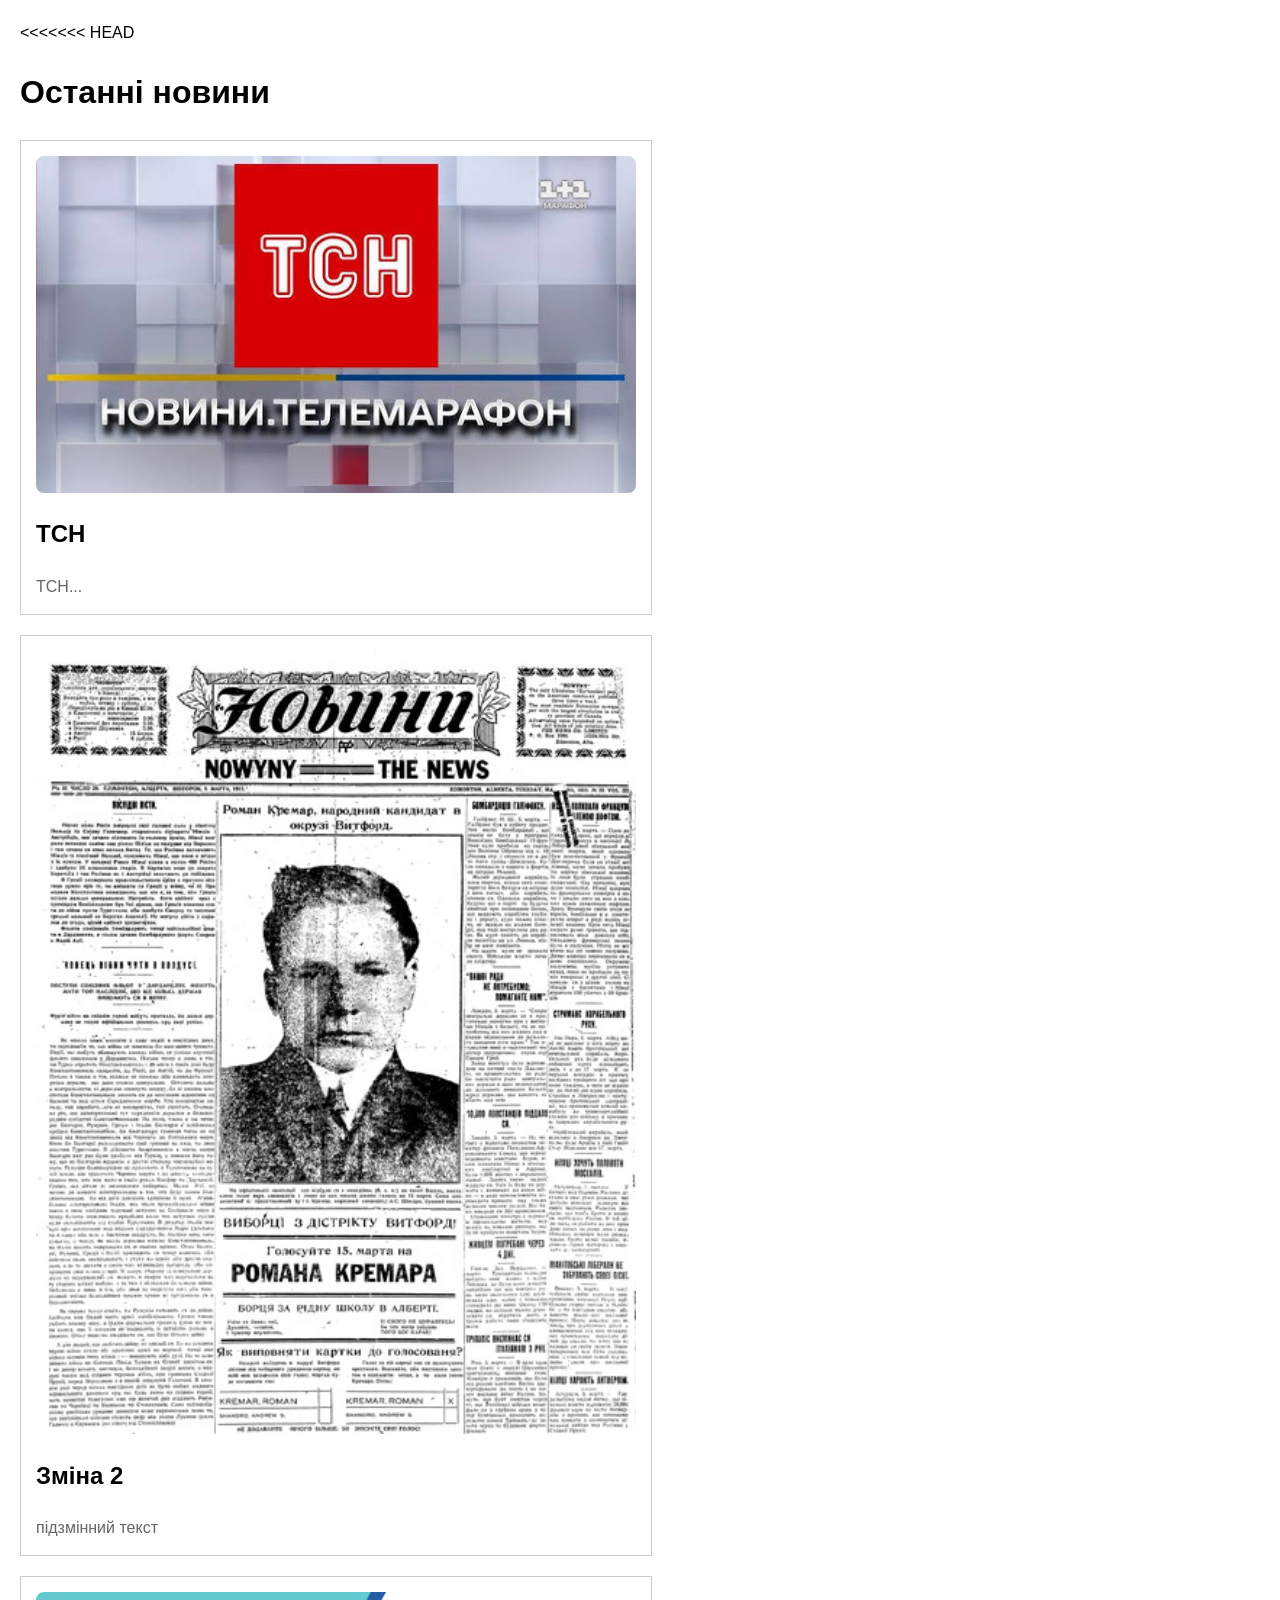
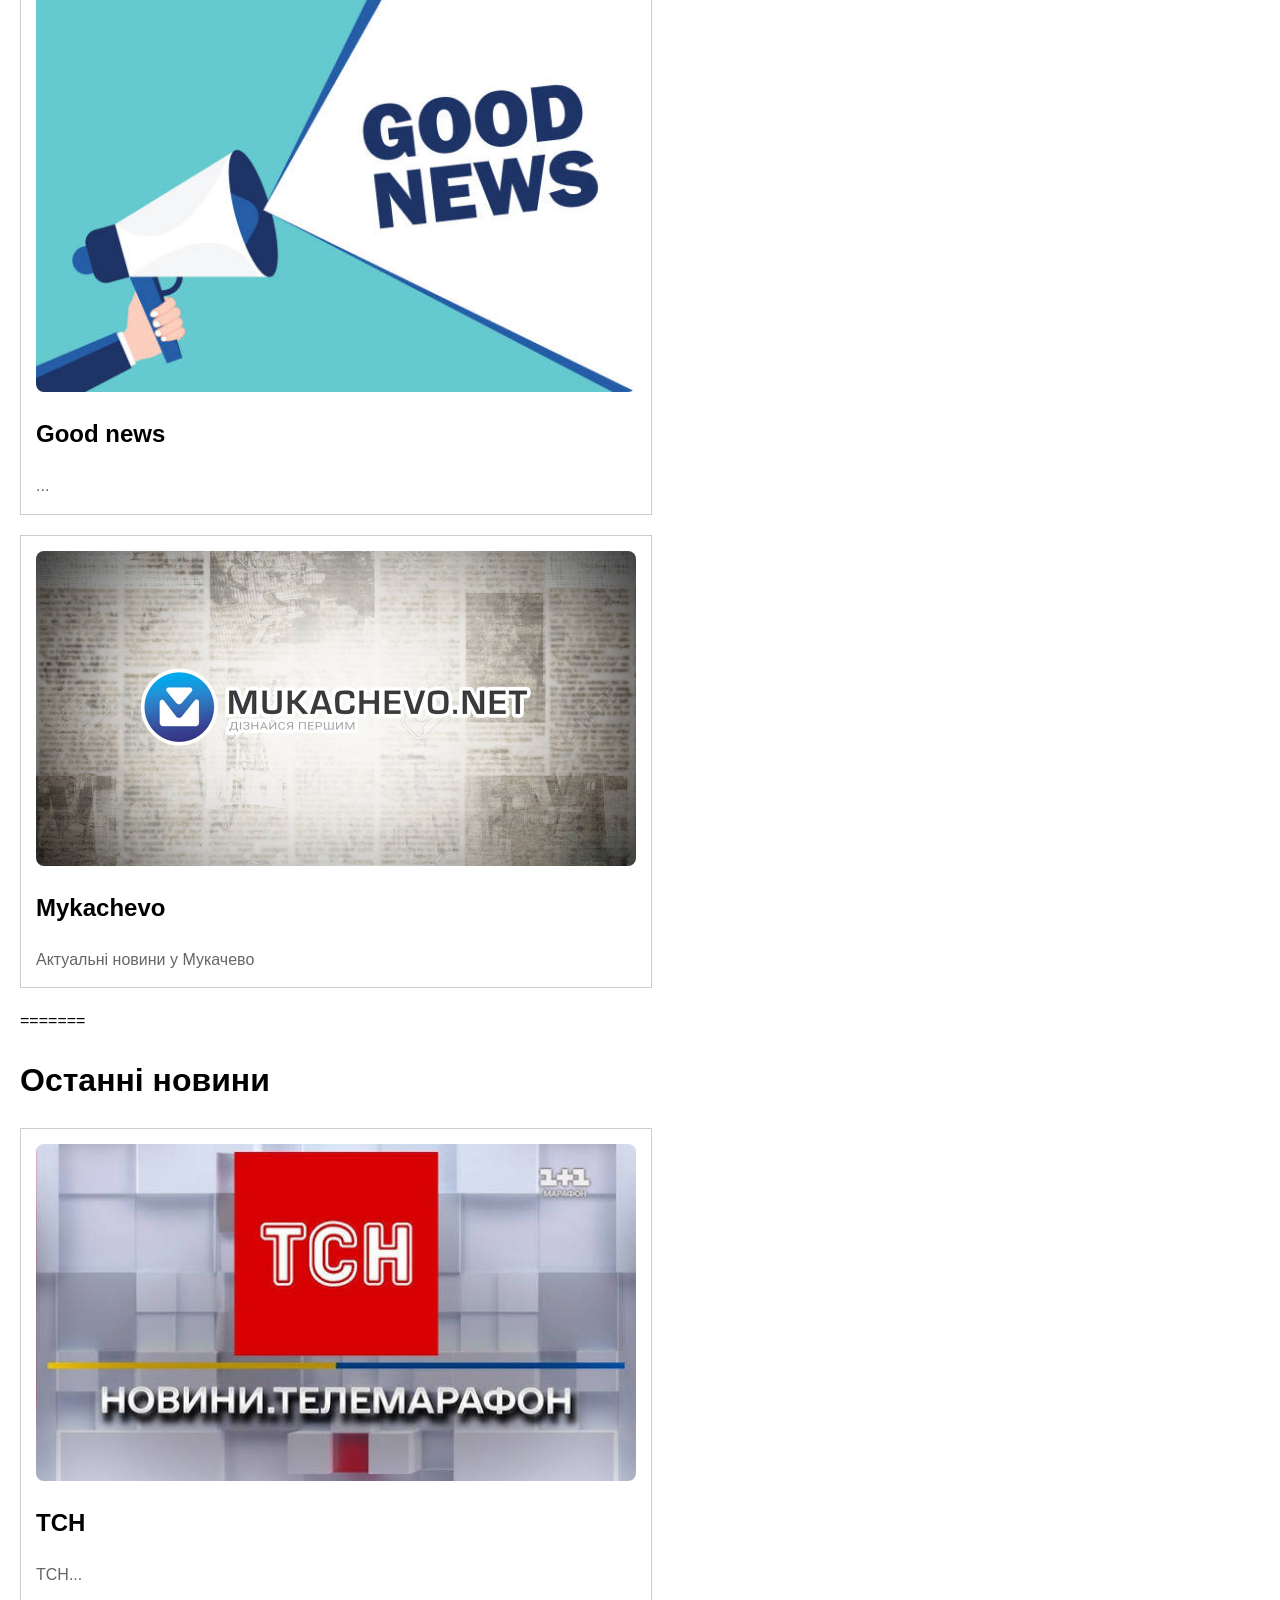
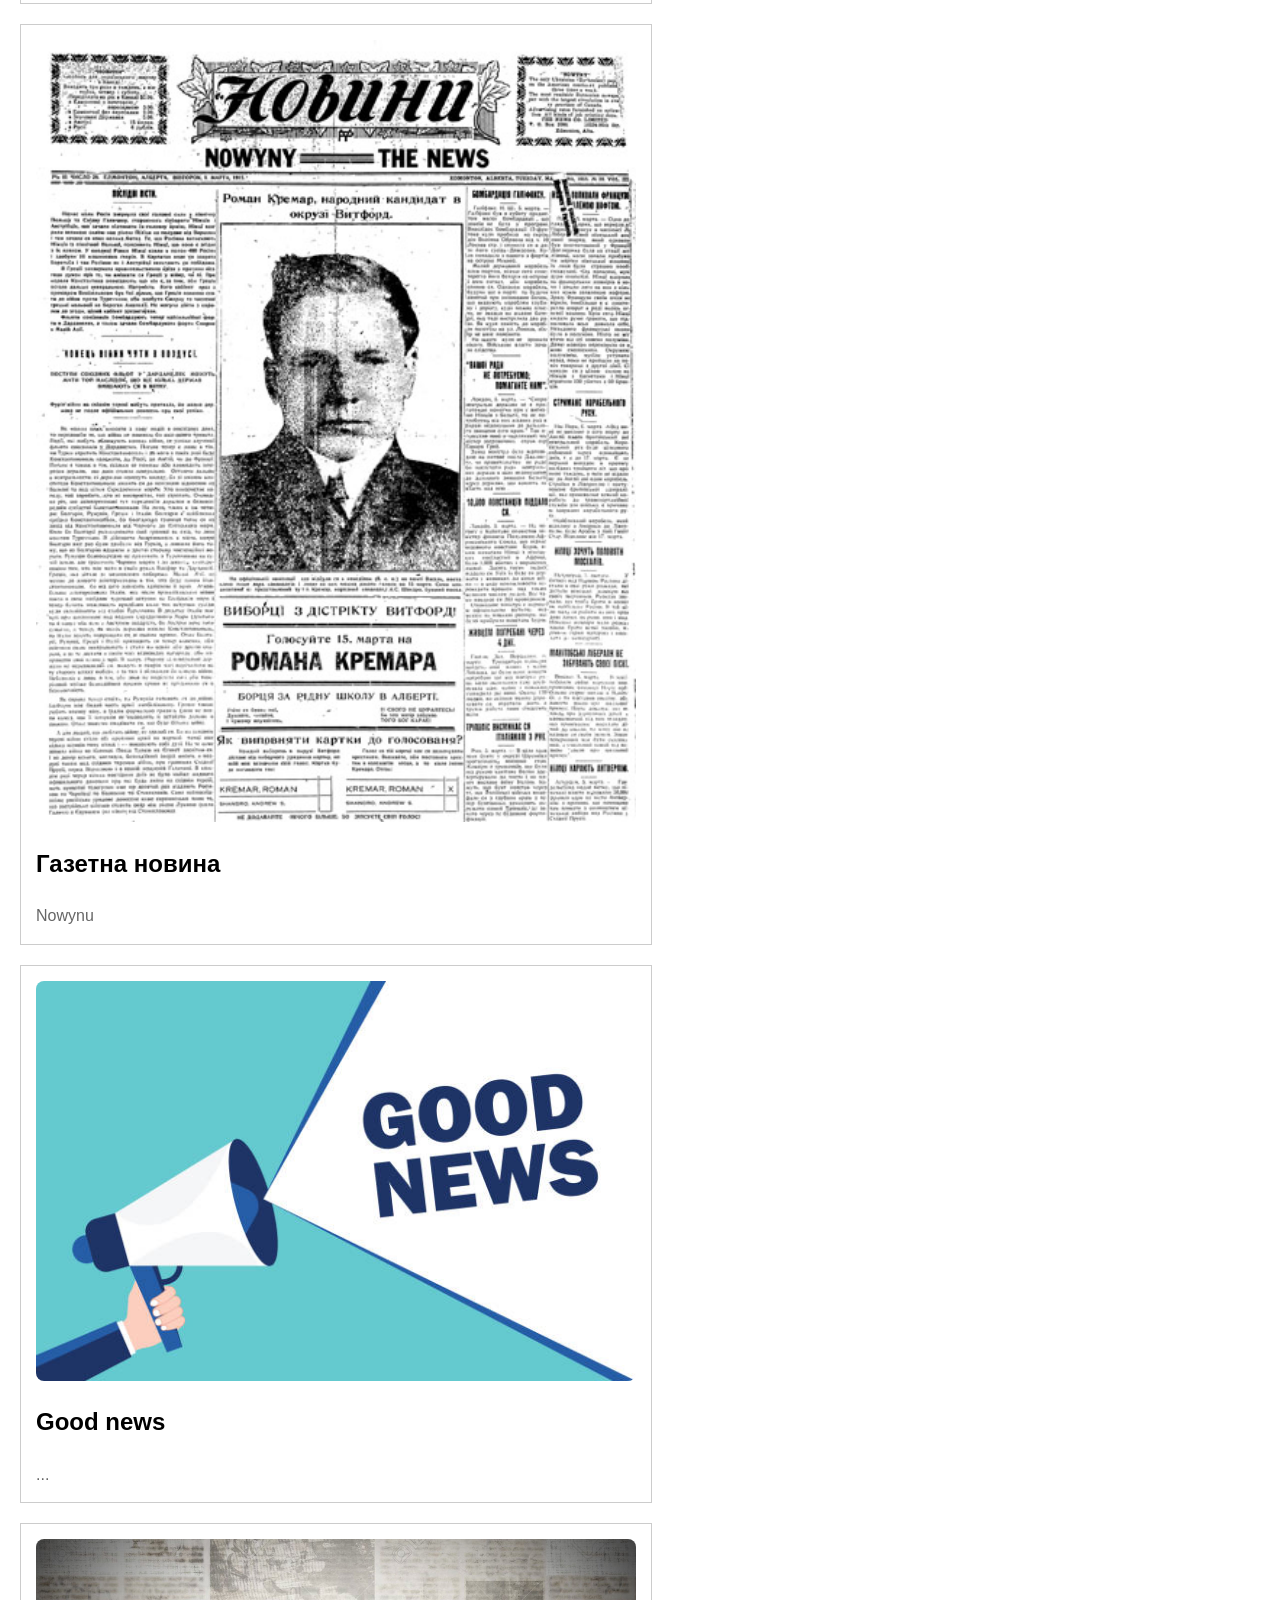
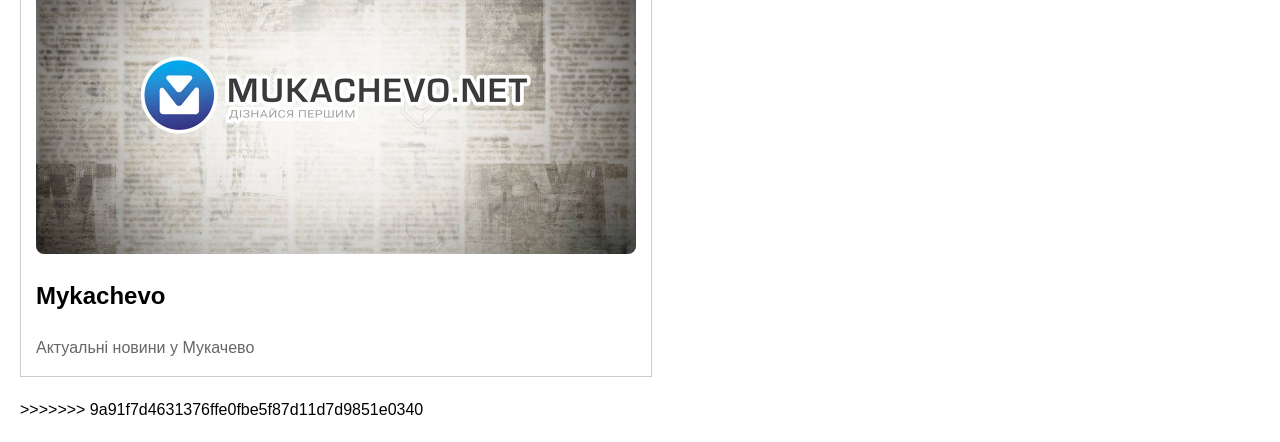
<file: index.html>
<!DOCTYPE html>
<html lang="uk">
<head>
    <meta charset="UTF-8">
    <link rel="stylesheet" href="style.css">
    <title>Актуальні події: Новини сьогодні</title>
</head>
<body>
<<<<<<< HEAD
<header><h1>Останні новини</h1></header>
<main>
    <article class="news-item">
        <img src="images/images.jfif" alt="Новина 1">
        <h2>ТСН</h2>
        <p>ТСН...</p>
    </article>
    <article class="news-item">
        <img src="images/new2.jpg" alt="Новина 2">
        <h2>Зміна 2</h2>
        <p>підзмінний текст</p>
    </article>
    <article class="news-item">
        <img src="images/new3.jpg" alt="Новина 3">
        <h2>Good news</h2>
        <p>...</p>
    </article>
    <article class="news-item">
        <img src="images/mykachevo.jpg" alt="Новина 4">
        <h2>Mykachevo</h2>
        <p>Актуальні новини у Мукачево</p>
    </article>
</main>
=======
    <header><h1>Останні новини</h1></header>
    <main>
        <article class="news-item">
            <img src="images/images.jfif" alt="Новина 1">
            <h2>ТСН</h2>
            <p>ТСН...</p>
        </article>
        <article class="news-item">
            <img src="images/new2.jpg" alt="Новина 2">
            <h2>Газетна новина</h2>
            <p>Nowynu</p>
        </article>
        <article class="news-item">
            <img src="images/new3.jpg" alt="Новина 3">
            <h2>Good news</h2>
            <p>...</p>
        </article>
        <article class="news-item">
            <img src="images/mykachevo.jpg" alt="Новина 4">
            <h2>Mykachevo</h2>
            <p>Актуальні новини у Мукачево</p>
        </article>
    </main>
>>>>>>> 9a91f7d4631376ffe0fbe5f87d11d7d9851e0340
</body>
</html>
</file>
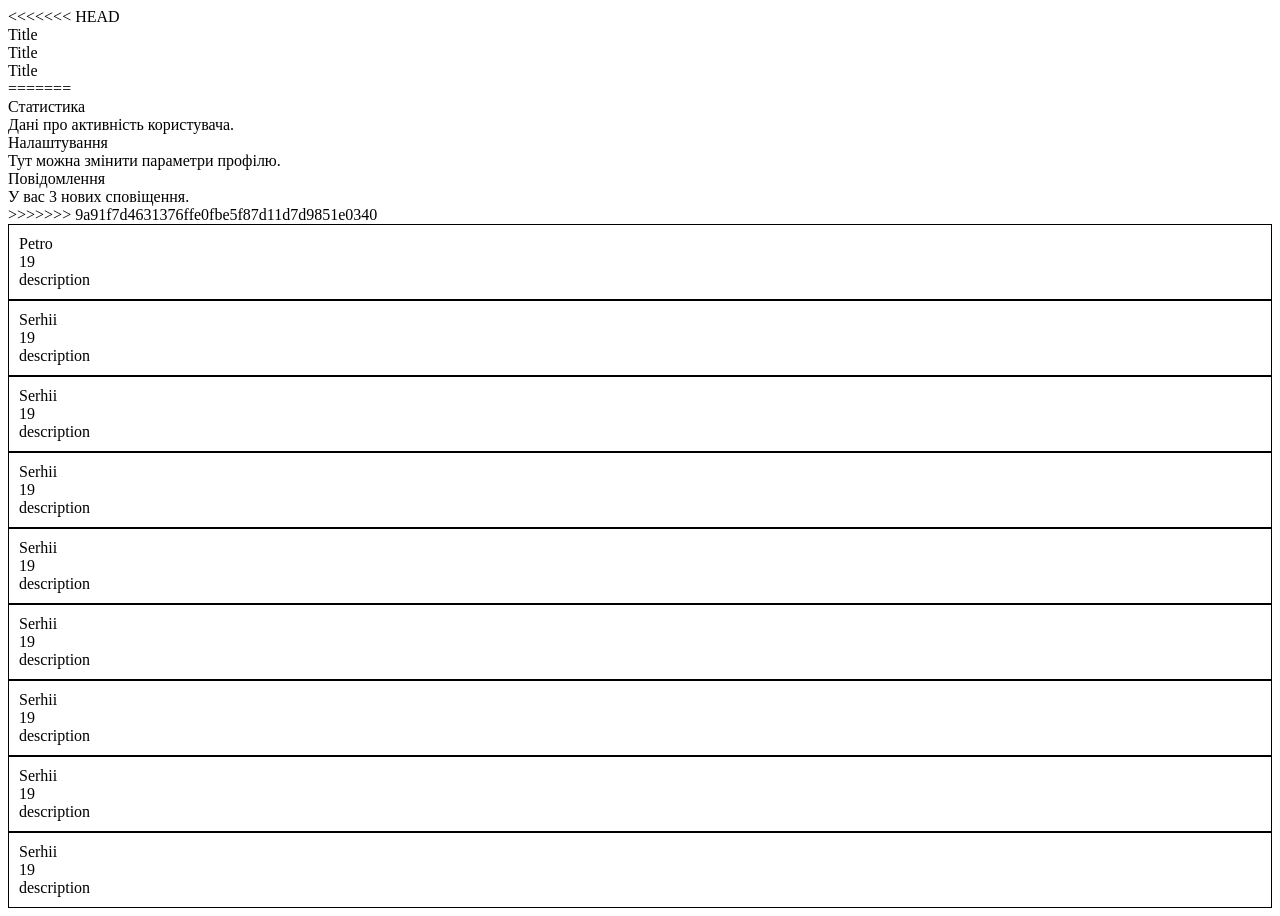
<file: jsdemo/index.html>
<!DOCTYPE html>
<html lang="uk">
<head>
    <meta charset="UTF-8">
    <meta name="viewport" content="width=device-width, initial-scale=1.0">
    <title>Моя Панель Управління</title>
    <link rel="stylesheet" href="style.css" />
    <script defer src="js/main.js"></script>
    <script defer src="js/index.js"></script>
</head>
<body>
<<<<<<< HEAD
<div class="panel" id="one">
    <div class="header">
        <div class="title">Title</div>
    </div>
</div>
<div class="panel">
    <div class="header">
        <div class="title">Title</div>
    </div>
</div>
<div class="panel">
    <div class="header">
        <div class="title">Title</div>
    </div>
</div>
=======

    <main>
        <div class="panel" id="panel-one">
            <div class="header">
                <div class="title">Статистика</div>
            </div>
            <div class="content">Дані про активність користувача.</div>
        </div>

        <div class="panel">
            <div class="header">
                <div class="title">Налаштування</div>
            </div>
            <div class="content">Тут можна змінити параметри профілю.</div>
        </div>

        <div class="panel">
            <div class="header">
                <div class="title">Повідомлення</div>
            </div>
            <div class="content">У вас 3 нових сповіщення.</div>
        </div>
    </main>

>>>>>>> 9a91f7d4631376ffe0fbe5f87d11d7d9851e0340
</body>
</html>
</file>
<file: style.css>
.news-item {
    border: 1px solid #ccc;
    padding: 15px;
    margin-bottom: 20px;
    max-width: 600px;
}
.news-item img {
    width: 100%;
    height: auto;
<<<<<<< HEAD
    object-fit: cover;
    border-radius: 8px;
    margin-bottom: 15px;
=======
>>>>>>> 9a91f7d4631376ffe0fbe5f87d11d7d9851e0340
}
body {
    font-family: Arial, sans-serif;
    line-height: 1.6;
    margin: 20px;
}
h2 {
<<<<<<< HEAD
    color: #2c3e50;
    margin-top: 0;
}
p {
    color: #555;
    margin-bottom: 0;
=======
    color: #333;
}
p {
    color: #666;
>>>>>>> 9a91f7d4631376ffe0fbe5f87d11d7d9851e0340
}
</file>
<file: jsdemo/style.css>
div.user {
    border:1px solid black;
    padding:10px;
}
div.user div {
    cursor: pointer;
}
div.user.selected {
    background-color: greenyellow;
}
</file>
